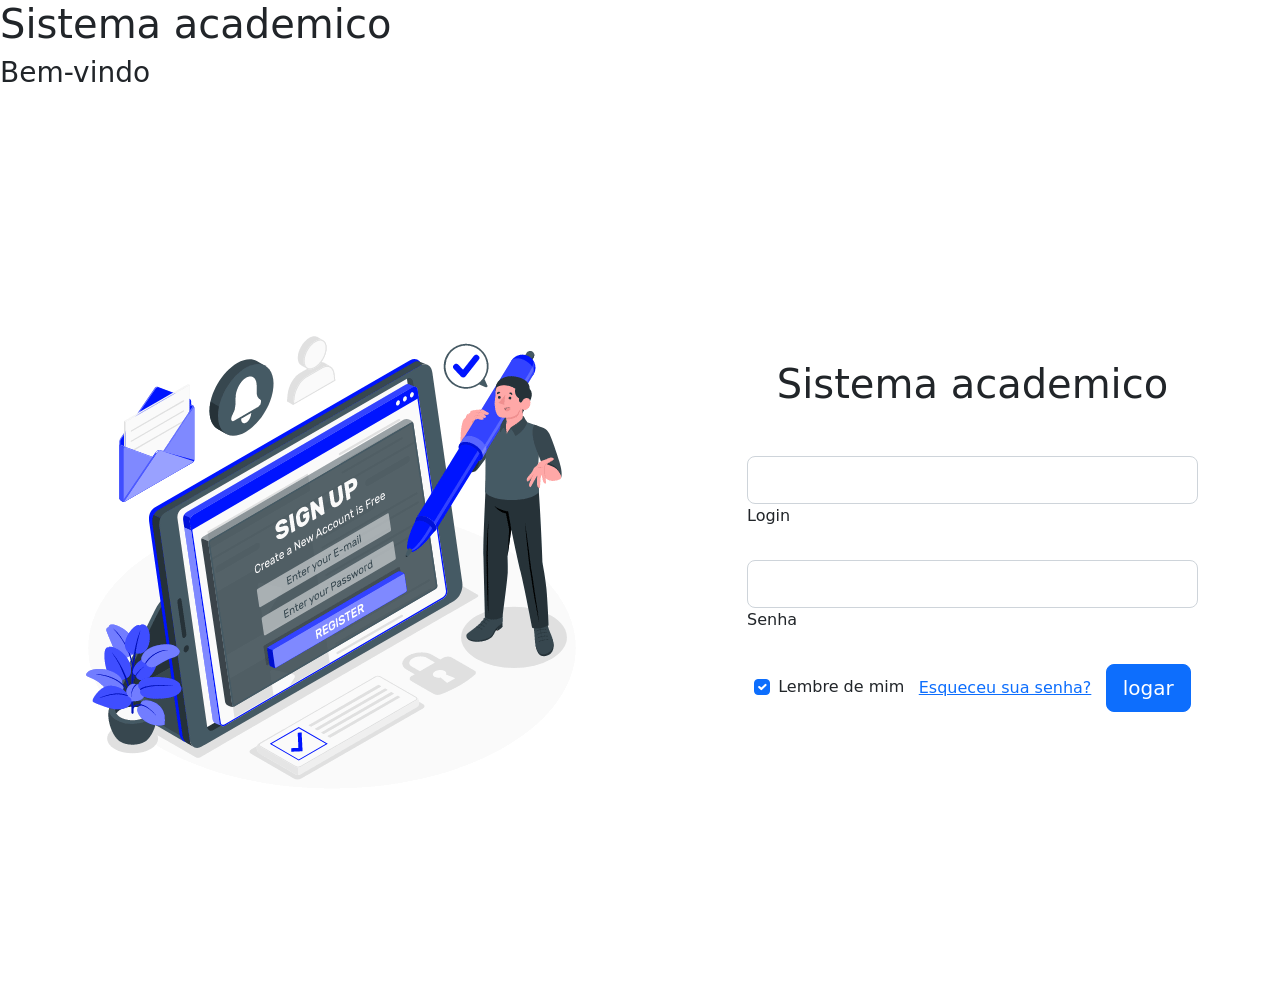
<file: html/index.html>
<!DOCTYPE html>
<html lang="en">
<head>
    <meta charset="UTF-8">
    <meta http-equiv="X-UA-Compatible" content="IE=edge">
    <meta name="viewport" content="width=device-width, initial-scale=1.0">
    <link rel="stylesheet" href="../css/style.css">
    <title>index</title>
    <script type="text/javascript">
      function validaCampo()
      {
      if(document.login.usuario.value=="")
      {
        alert("O campo usuaário é obrigatorio!");
        return false;
      }
      if(document.login.senha.value=="")
      {
          
        alert("O campo senha é obrigatorio!")
        return false;
      }
      else
        return true;
      }
    </script>
</head>
<body>
  <h1>Sistema academico</h1>
  <h3>Bem-vindo</h3>
    <section class="vh-100">
        <div class="container py-5 h-100 opcoes">
          <div class="row d-flex align-items-center justify-content-center h-100">
            <div class="col-md-8 col-lg-7 col-xl-6">
              <img src="../img/Login.gif"
                class="img-fluid" alt="Phone image">
            </div>
            <div class="col-md-7 col-lg-5 col-xl-5 offset-xl-1">

              <form action="usuario-login.php" method="POST" name="login" onsubmit="return validaCampo(); return false;" >
                <h1 class="text-center mb-5" >Sistema academico</h1>
                <!-- Email -->
                <div class="form-outline mb-4">
                  <input type="text" id="form1Example13" class="form-control form-control-lg" name="usuario" />
                  <label class="form-label" for="form1Example13">Login</label>
                </div>
    
                <!-- Senha -->
                <div class="form-outline mb-4">
                  <input type="password" id="form1Example23" class="form-control form-control-lg" name="senha"/>
                  <label class="form-label" for="form1Example23">Senha</label>
                </div>
    
                <div class="d-flex justify-content-around align-items-center mb-4">
                  <!-- Checkbox -->
                  <div class="form-check">
                    <input class="form-check-input" type="checkbox" value="" id="form1Example3" checked />
                    <label class="form-check-label" for="form1Example3"> Lembre de mim </label>
                  </div>
                  <a href="erro.html">Esqueceu sua senha?</a>
                  <input type="submit" value="logar" class="btn btn-primary btn-lg btn-block" >
                </div>
            </form>

        </div>
      </div>
    </div>
  </section>
</body>
</html>
</file>
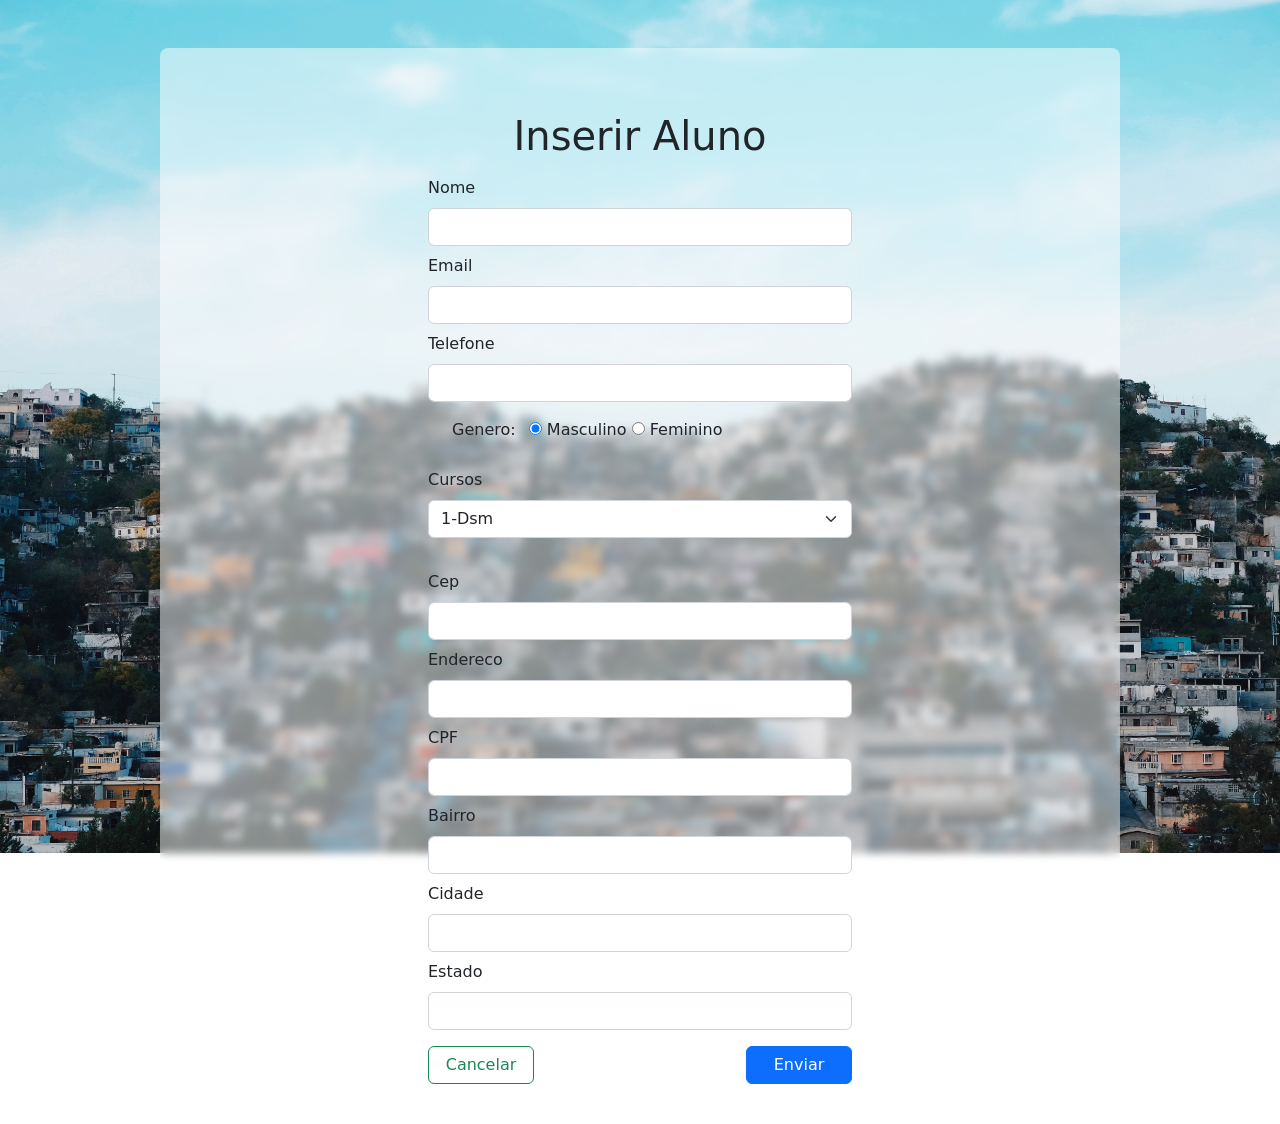
<file: html/alunos_inserir.html>
<html>
<head>
    <meta charset="UTF-8">
    <meta http-equiv="X-UA-Compatible" content="IE=edge">
    <meta name="viewport" content="width=device-width, initial-scale=1.0">
    <link rel="stylesheet" href="../css/style.css">
    <link rel="stylesheet" href="../css/estilo.css">
    <title>Sistema academico</title>
    <meta http-equiv="Content-Type" content="text/html; charset=utf-8" />
    <script>    
    function limpa_formulário_cep() {
            document.getElementById('rua').value=("");
    }
    function meu_callback(conteudo) {
        if (!("erro" in conteudo)) {
            //Atualiza os campos com os valores.
            document.getElementById('rua').value=(conteudo.logradouro);
            document.getElementById('bairro').value=(conteudo.bairro);
            document.getElementById('localidade').value=(conteudo.localidade);
            document.getElementById('uf').value=(conteudo.uf);xz
        }
        else {
            limpa_formulário_cep();
            alert("CEP não encontrado.");
        }
    }        
    function pesquisacep(valor) {
        //Nova variável "cep" somente com dígitos.
        var cep = valor.replace(/\D/g, '');
        //Verifica se campo cep possui valor informado.
        if (cep != "") {
            //Expressão regular para validar o CEP.
            var validacep = /^[0-9]{8}$/;
            //Valida o formato do CEP.
            if(validacep.test(cep)) {
                //Preenche os campos com "..." enquanto consulta webservice.
                document.getElementById('rua').value="...";
                document.getElementById('bairro').value="...";
                document.getElementById('localidade').value="...";
                document.getElementById('uf').value="...";
                //Cria um elemento javascript.
                var script = document.createElement('script');
                //Sincroniza com o callback.
                script.src = 'https://viacep.com.br/ws/'+ cep + '/json/?callback=meu_callback';
                //Insere script no documento e carrega o conteúdo.
                document.body.appendChild(script);
            }
            else {
                limpa_formulário_cep();
                alert("Formato de CEP inválido.");
            }
        } 
        else {
            limpa_formulário_cep();
        }
    }

    function formatarCPF(cpf) {

        cpf=cpf.replace(/\D/g,"")
        cpf = cpf.replace(/(\d{3})(\d)/, '$1.$2');
        cpf = cpf.replace(/(\d{3})(\d)/, '$1.$2');
        cpf = cpf.replace(/(\d{3})(\d{1,2})$/, '$1-$2');

        document.getElementById('cpf').value = cpf
        
}

    </script>
</head>
<div class="d-flex flex-column  w-75 gap-4 rounded-3 m-auto mt-5 p-4 opcoes">
    <body>
        <form method="post" class="w-50 m-auto mt-lg-4 rounded-3 p-3" action="alunos_gravar.php     ">
            
            
            <h1 class="text-center">Inserir Aluno</h1>
    
            <label for="nome" class="form-label mt-2">Nome</label>
            <input type="text" class="form-control" name="nome" id="nome">
    
            <label for="email" class="form-label mt-2">Email</label>
            <input type="text" name="email" id="email" class="form-control">
    
            <label for="telefone" class="form-label mt-2">Telefone</label>
            <input type="text" name="telefone" id="telefone" class="form-control">
    
            <div class="pt-3 pb-3 w-100 form-check">
                <label for="#">Genero: </label>
                <span><input type="radio" class="ms-2 " name="genero" id="masculino" value="masculino" checked> Masculino</span>
                <span><input type="radio" name="genero" id="feminino" value="feminino"> Feminino</span>
            </div>
    
            <label for="cursos" class="form-label mt-2">Cursos</label>
            <select name="curso" id="curso" class="form-select">
                <option value="1-Dsm">1-Dsm</option>
                <option value="2-Dsm">2-Dsm</option>
                <option value="3-Dsm">3-Dsm</option>
            </select>
            <br>
    
           <label for="cep" class="form-label mt-2">Cep</label>
           <input name="cep" type="text" class="form-control" id="cep" onblur="pesquisacep(this.value);">
    
           <label for="rua" class="form-label mt-2">Endereco</label>
           <input type="text" class="form-control" name="rua" id="rua">

           <label for="cpf" class="form-label mt-2">CPF</label>
           <input name="cpf" type="text" class="form-control" id="cpf" onblur="formatarCPF(this.value);">

    
           <label for="bairro" class="form-label mt-2">Bairro</label>
           <input type="text" class="form-control" name="bairro" id="bairro">
    
           <label for="localidade" class="form-label mt-2">Cidade</label>
           <input type="text" class="form-control" name="localidade" id="localidade">
    
           <label for="uf" class="form-label mt-2">Estado</label>
           <input type="text" class="form-control" name="uf" id="uf">
            
            <div class="d-flex flex-row-reverse justify-content-between">
                <input type="submit" class="btn btn-primary w-25 mt-3"  value="Enviar">
                <a href="index2.html" class="btn btn-outline-success w-25 mt-3">Cancelar</a>
            </div>

    </form>
    <!--<a href="https://viacep.com.br/ws/13970005/json/?callback=meu_callback">Chamando JSON</a>-->
    </body>
</div>
</html>
</file>
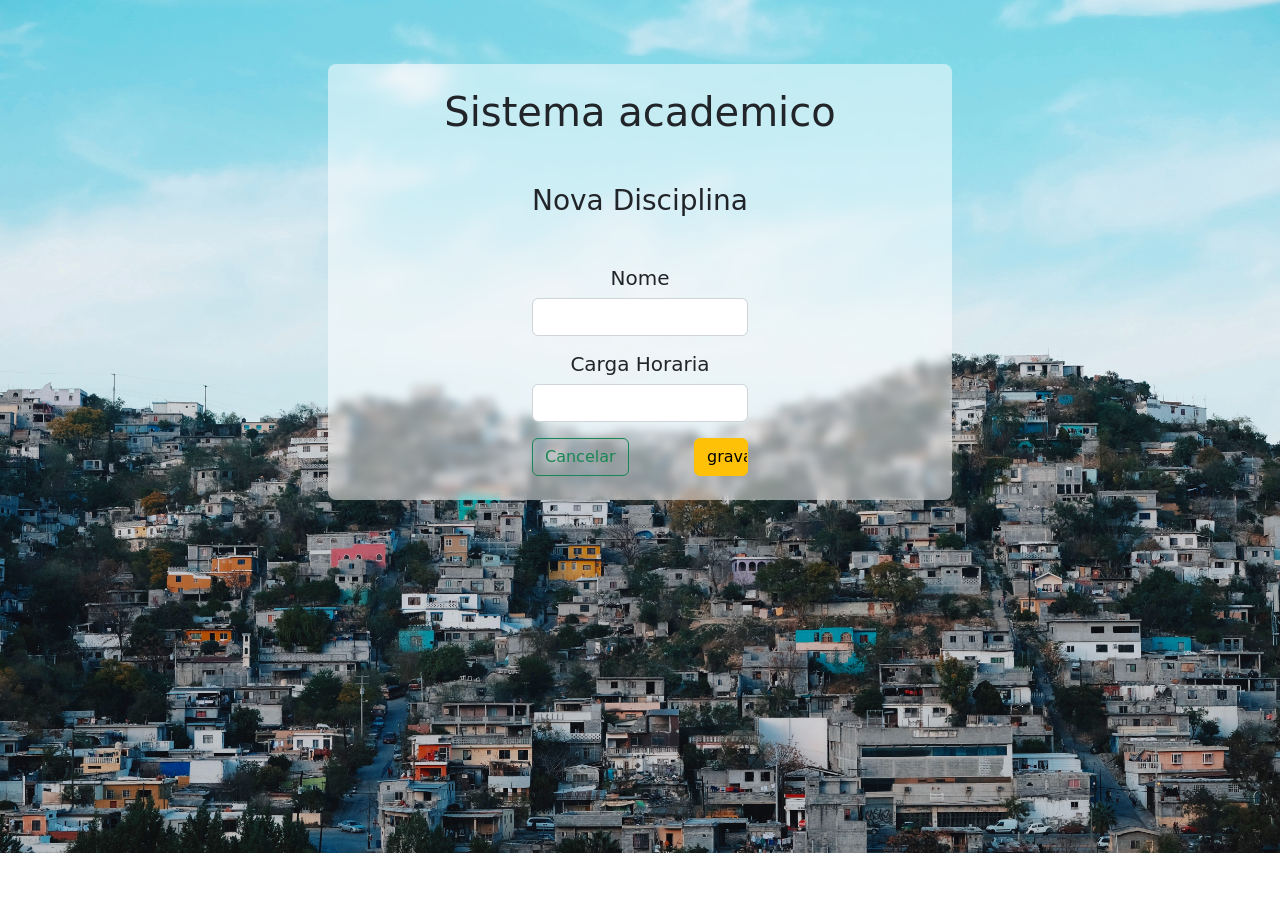
<file: html/disciplina_inserir.html>
<!DOCTYPE html>
<html lang="pt-br">
<head>
    <meta charset="UTF-8">
    <meta http-equiv="X-UA-Compatible" content="IE=edge">
    <meta name="viewport" content="width=device-width, initial-scale=1.0">
    <link rel="stylesheet" href="../css/style.css">
    <link rel="stylesheet" href="../css/estilo.css">
    <title>Sistema academico</title>
</head>
<body class="p-3">
    <div class="w-50 m-auto d-flex flex-column gap-4 rounded-3 m-auto mt-5 p-4 opcoes">
        <h1 class="text-center">Sistema academico</h1>
        <h3 class="mt-3 text-center">Nova Disciplina</h3>
        <form action="disciplina_gravar.php" method="post" class=" d-flex flex-column w-50 justify-content-center align-items-center m-auto">
            <label for="descTurma" class="form-label mt-3 h5
            ">Nome</label>
            <input type="text" name="nome" id="nome" class="form-control w-75">
        
            <label for="ano" class="form-label mt-3 h5
            ">Carga Horaria</label>
            <input type="number" name="carga_horaria" id="carga_horaria" class="form-control w-75">
        
            <div class="d-flex flex-row justify-content-between align-items-baseline w-75">
                <a href="index2.html" class="btn btn-outline-success">Cancelar</a>
                <input type="submit" value="gravar" class="btn btn-warning mt-3 w-25 ">
            </div>
    </div>
    </form>
</body>
</html>
</file>
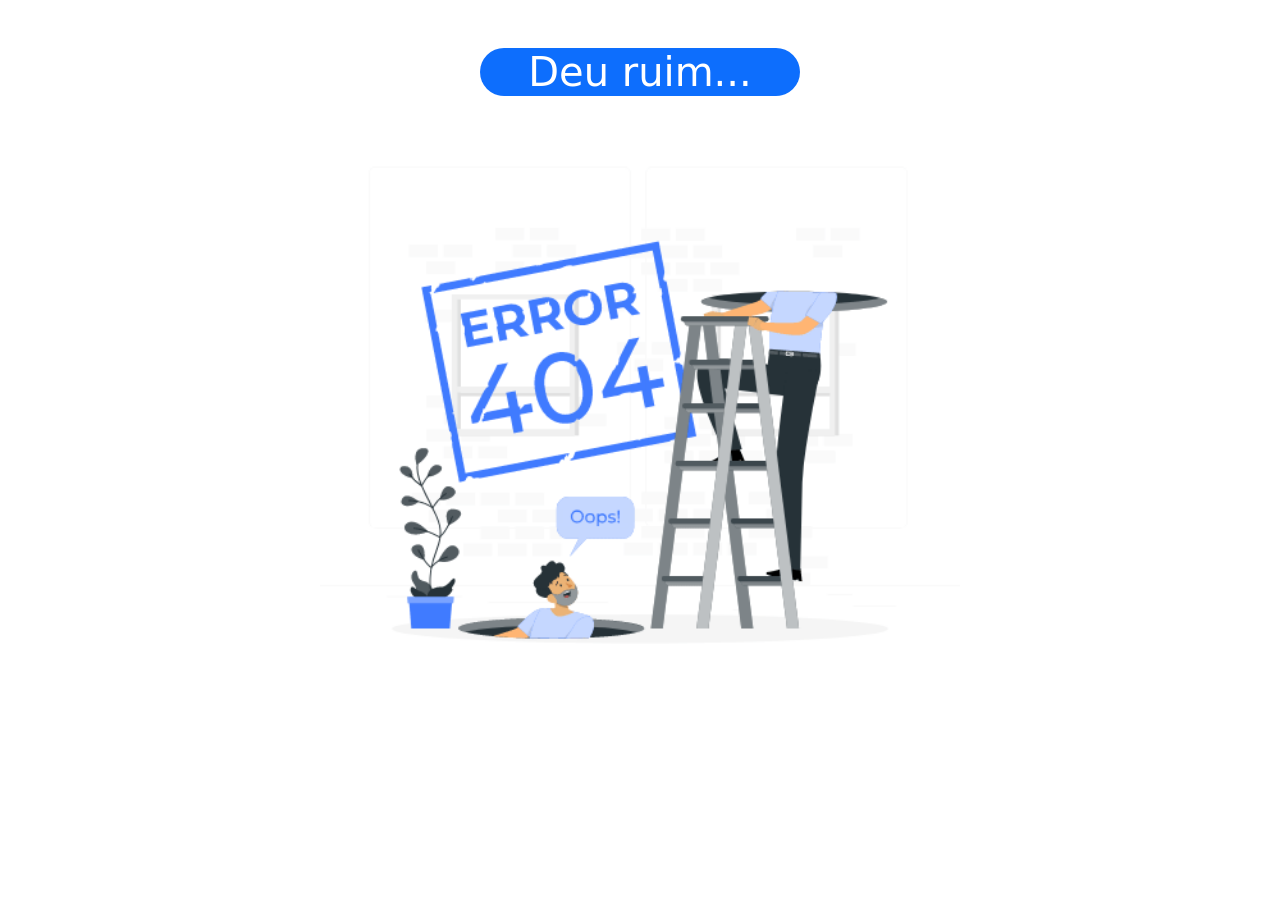
<file: html/erro.html>
<!DOCTYPE html>
<html lang="en">
<head>
    <meta charset="UTF-8">
    <meta http-equiv="X-UA-Compatible" content="IE=edge">
    <meta name="viewport" content="width=device-width, initial-scale=1.0">
    <link rel="stylesheet" href="../css/style.css">
    <title>Esqueci a senha</title>
</head>
<body>
    <H1 class="text-center bg-primary text-white w-25 m-auto mt-5 rounded-5">Deu ruim...</H1>
    <img src="../img/error-404.gif" alt="error-404" class="d-block m-auto w-50">
</body>
</html>
</file>
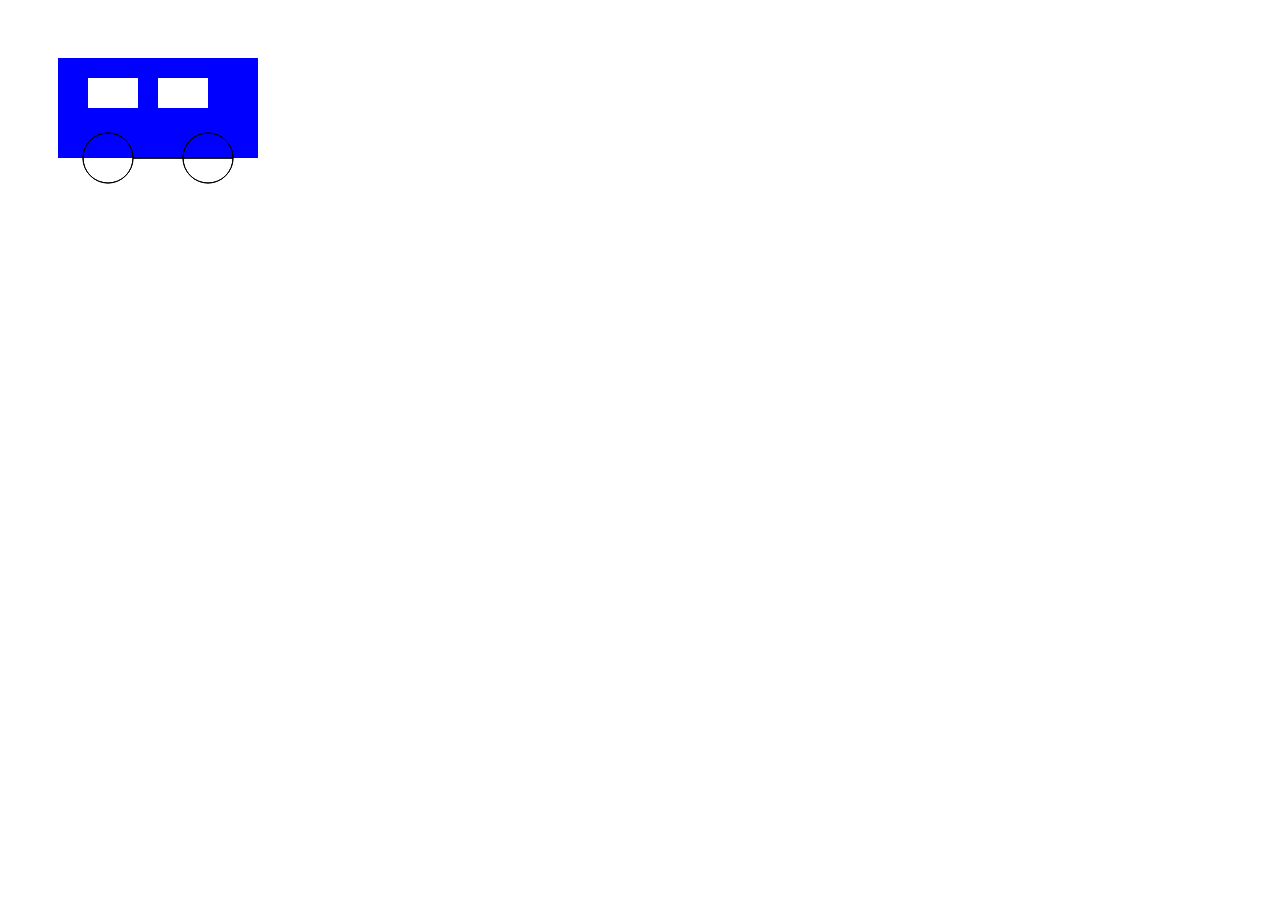
<file: html/EXCLUIR.html>
<!DOCTYPE html>
<html>
  <head>
    <meta charset="utf-8">
    <title>Desenho de um carro com Canvas API</title>
  </head>
  <body>
    <canvas id="myCanvas" width="400" height="200"></canvas>
    <script>
      var canvas = document.getElementById("myCanvas");
      var ctx = canvas.getContext("2d");
      ctx.fillStyle = "blue";
      ctx.fillRect(50, 50, 200, 100); // Desenha o corpo do carro
      ctx.fillStyle = "white";
      ctx.fillRect(80, 70, 50, 30); // Desenha a janela dianteira
      ctx.fillRect(150, 70, 50, 30); // Desenha a janela traseira
      ctx.beginPath();
      ctx.arc(100, 150, 25, 0, Math.PI * 2, true); // Desenha a roda dianteira esquerda
      ctx.arc(200, 150, 25, 0, Math.PI * 2, true); // Desenha a roda dianteira direita
      ctx.arc(100, 150, 25, 0, Math.PI * 2, true); // Desenha a roda traseira esquerda
      ctx.arc(200, 150, 25, 0, Math.PI * 2, true); // Desenha a roda traseira direita
      ctx.stroke();
    </script>
  </body>
</html>
</file>
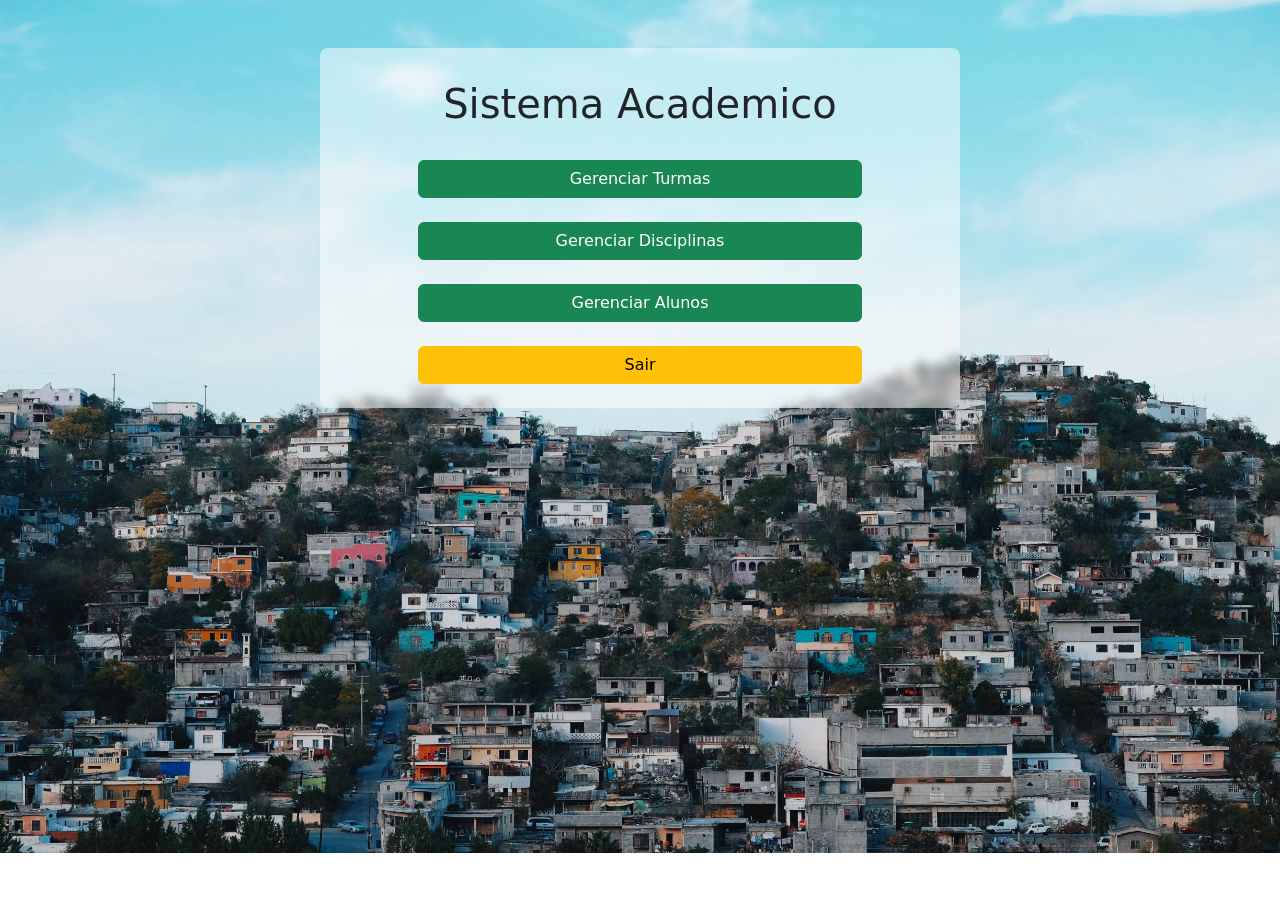
<file: html/index2.html>
<!DOCTYPE html>
<html lang="pt-br">
<head>
    <meta charset="UTF-8">
    <meta http-equiv="X-UA-Compatible" content="IE=edge">
    <meta name="viewport" content="width=device-width, initial-scale=1.0">
    <link rel="stylesheet" href="../css/style.css">
    <link rel="stylesheet" href="../css/estilo.css">
    <title>Index2</title>
</head>
<body>
    <div class="d-flex flex-column  w-50 gap-4 rounded-3 m-auto mt-5 p-4 opcoes">
        <h1 class="text-center mt-2 mb-2">Sistema Academico</h1>
        <a href="turmas_inserir.html" class="btn btn-success w-75 m-auto d-block">Gerenciar Turmas</a>
        <a href="disciplina_inserir.html" class="btn btn-success w-75 m-auto d-block">Gerenciar Disciplinas</a>
        <a href="alunos_inserir.html" class="btn btn-success w-75 m-auto d-block">Gerenciar Alunos</a>
        <a href="logout.php" class="btn btn-warning w-75 m-auto d-block">Sair</a>
    </div>
</body>
</html>
</file>
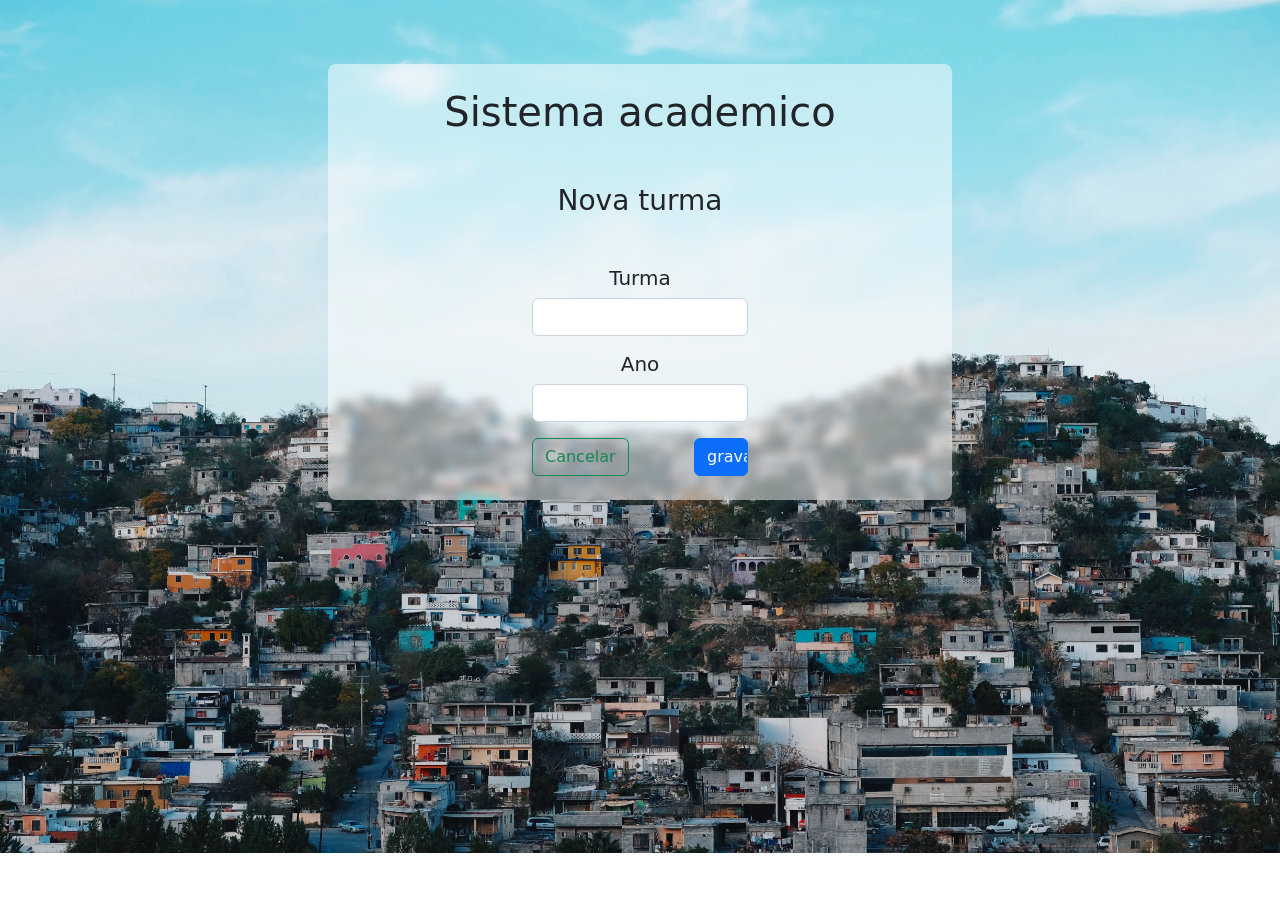
<file: html/turmas_inserir.html>
<!DOCTYPE html>
<html lang="pt-br">
<head>
    <meta charset="UTF-8">
    <meta http-equiv="X-UA-Compatible" content="IE=edge">
    <meta name="viewport" content="width=device-width, initial-scale=1.0">
    <link rel="stylesheet" href="../css/style.css">
    <link rel="stylesheet" href="../css/estilo.css">
    <title>Sistema academico</title>
</head>
<body class="p-3 ">
    <div class="w-50 m-auto d-flex flex-column  w-50 gap-4 rounded-3 m-auto mt-5 p-4 opcoes">
    <h1 class="text-center">Sistema academico</h1>

    <h3 class=" mt-3 text-center">Nova turma</h3>
                                                                                                                    
        <form action="turmas_gravar.php" class=" d-flex flex-column w-50 justify-content-center align-items-center m-auto" method="post">
            <label for="descTurma" class="form-label mt-3 h5">Turma</label>
            <input type="text" class="form-control w-75" name="descTurma" id="descTurma">
        
            <label for="ano" class="form-label mt-3 h5">Ano</label>
            <input type="number" class="form-control w-75" name="ano" id="ano">
        
            <div class="d-flex flex-row justify-content-between align-items-baseline w-75">
                <a href="index2.html" class="btn btn-outline-success">Cancelar</a>
                <input type="submit" value="gravar" class="btn btn-primary mt-3 w-25 ">
            </div>
        </form>
    </div>
</body>
</html>
</file>
<file: css/estilo.css>
body{
    background-image: url(../img/back.jpg);
    background-size: 100%;
    background-repeat: no-repeat;

}
.opcoes{
 background-color: rgba(255, 255, 255, 0.507);
 backdrop-filter: blur(4px);
}
</file>
